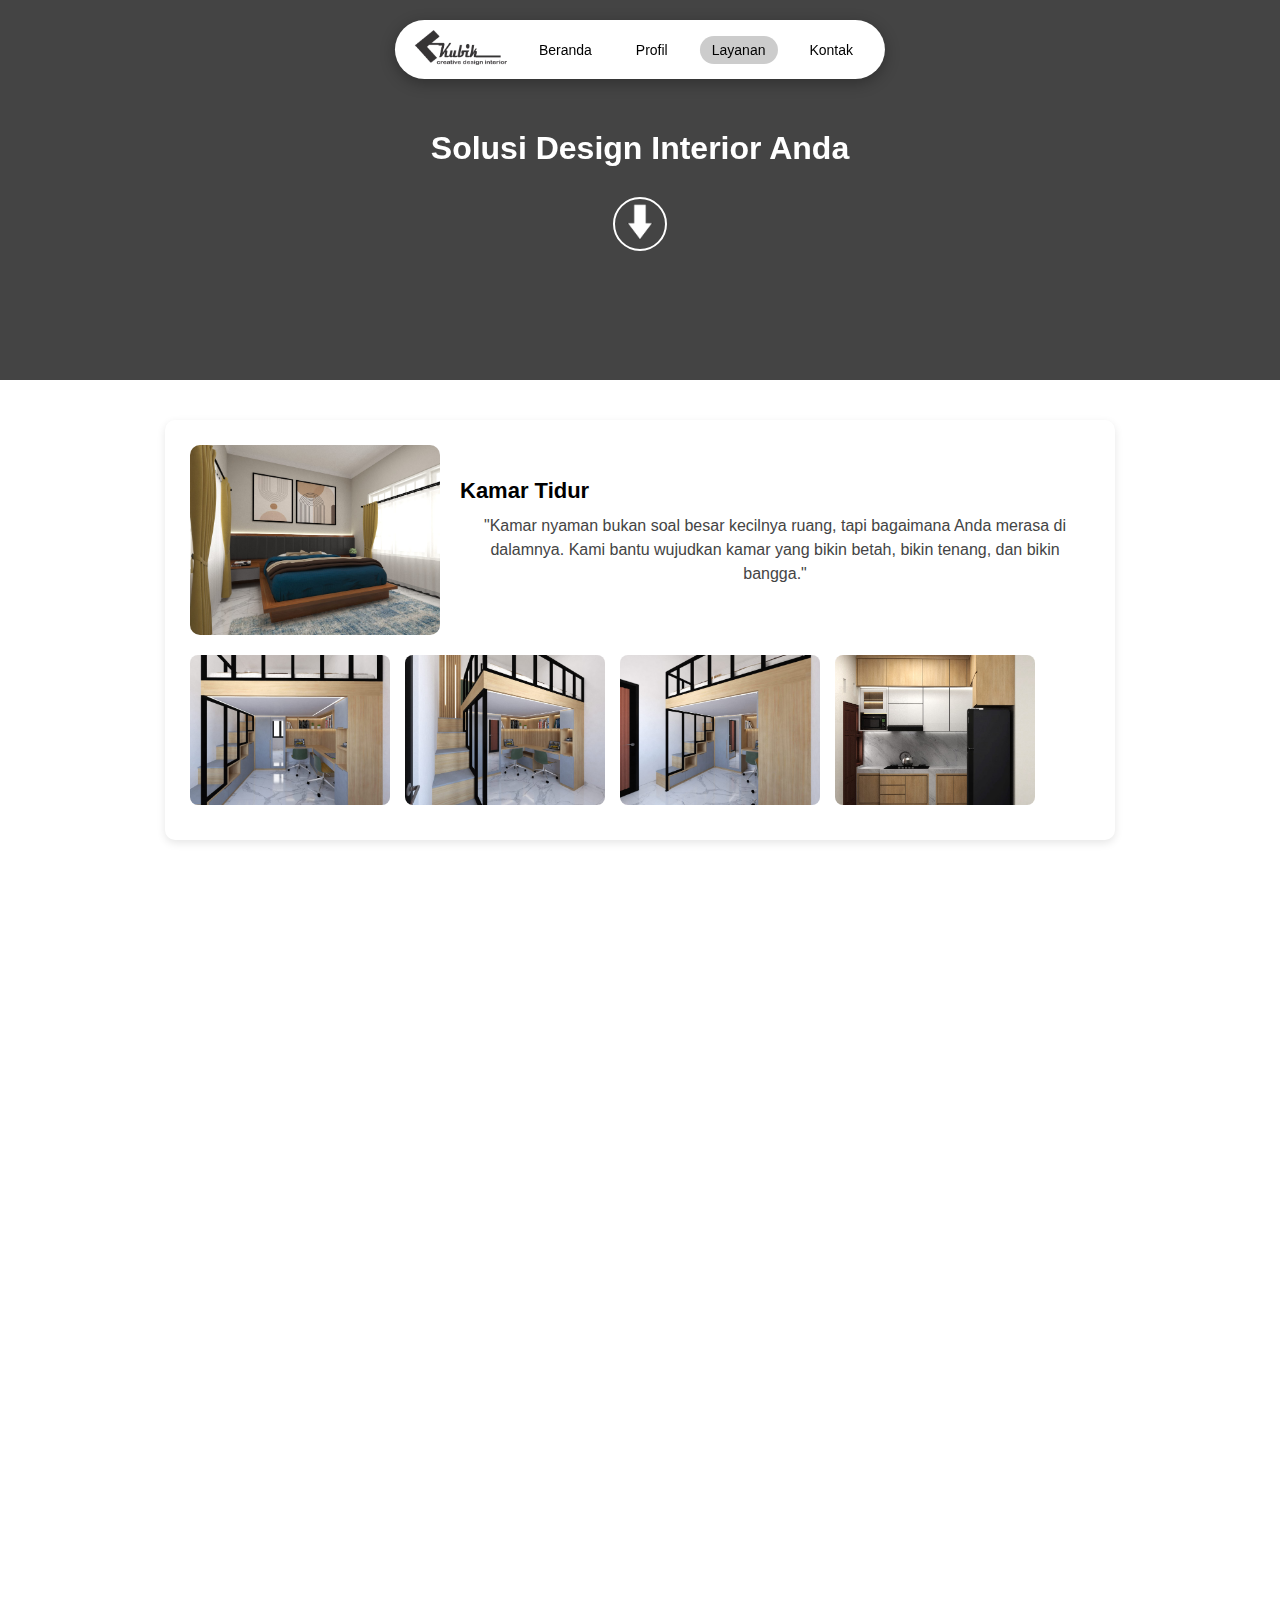
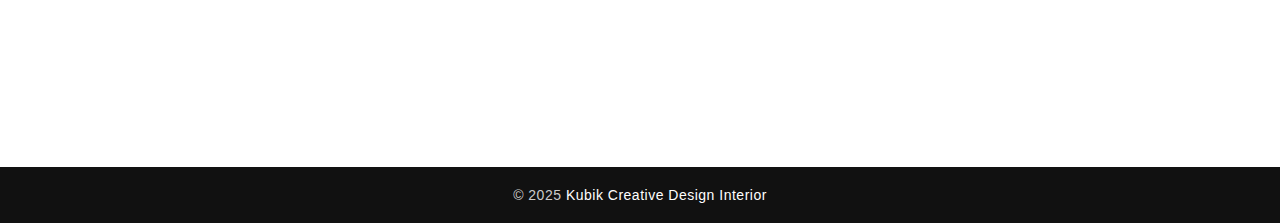
<file: Layanan.html>
<!DOCTYPE html>
<html lang="id">
<head>
  <meta charset="UTF-8">
  <meta name="viewport" content="width=device-width, initial-scale=1.0">
  <title>KUBIK</title>
  <link rel="stylesheet" href="https://cdnjs.cloudflare.com/ajax/libs/font-awesome/6.4.0/css/all.min.css">
   <link href="https://cdn.jsdelivr.net/npm/aos@2.3.4/dist/aos.css" rel="stylesheet">
  <link rel="stylesheet" href="CSS/style.css">
</head>
<body>

  <!-- Navbar -->
  <nav class="navbar" id="navbar">
    <div class="logo">
      <a href="index.html">
        <img src="Asset/edit/60262f3d-ed38-4eb2-886f-c2066539ad0e.png" alt="Logo Kubik Interior">
      </a>
    </div>

    <div class="nav-links" id="nav-links">
      <a href="index.html" class="nav-link">Beranda</a>
      <a href="Profil.html" class="nav-link">Profil</a>
      <a href="Layanan.html" class="nav-link active">Layanan</a>
      <a href="#Kontak" class="nav-link">Kontak</a>
    </div>

    <!-- Hamburger -->
    <div class="hamburger" id="hamburger">
      <i class="fa-solid fa-bars"></i>
    </div>
  </nav>

  <!-- Hero -->
  <section class="hero">
    <div class="hero-content" data-aos="zoom-in" data-aos-delay="190" >
      <h1>Solusi Design Interior Anda</h1>
      <div class="arrow" id="scroll-arrow">
        <a href="#Isi"><img src="Asset/bahan/panah3.png" alt="Scroll" class="fotopanah"></a>
      </div>
    </div>
  </section>

  <!-- Section 1 -->
  <section class="section fade-in" id="Isi">
    <div class="section-header">
      <img src="Asset/rumah/kamar/IMG-20250912-WA0013.jpg" alt="Kamar Tidur" class="main-image">
      <div class="section-text">
        <h2>
          Kamar Tidur 
        </h2>
        <p>
          "Kamar nyaman bukan soal besar kecilnya ruang, tapi bagaimana Anda merasa di dalamnya. 
          Kami bantu wujudkan kamar yang bikin betah, bikin tenang, dan bikin bangga."
        </p>
      </div>
    </div>

    <div class="photo-scroll">
      <img src="Asset/rumah/kamar/IMG-20250912-WA0008.jpg" alt="foto1">
      <img src="Asset/rumah/kamar/IMG-20250912-WA0009.jpg" alt="foto2">
      <img src="Asset/rumah/kamar/IMG-20250912-WA0010.jpg" alt="foto3">
      <img src="Asset/rumah/kamar/IMG-20250912-WA0011.jpg" alt="foto4">
    </div>
  </section>

  <!-- Section 2 -->
  <section class="section fade-in">
    <div class="section-header">
      <img src="Asset/rumah/ruang keluarga/IMG-20250912-WA0028.jpg" alt="Ruang Keluarga" class="main-image">
      <div class="section-text">
        <h2>
          Ruang Keluarga 
        </h2>
        <p>
          "Kami desain ruang keluarga yang indah dipandang dan nyaman ditinggali. 
          Perpaduan estetika dan fungsi kami hadirkan dalam setiap elemen."
        </p>
      </div>
    </div>

    <div class="photo-scroll">
      <img src="Asset/rumah/ruang keluarga/IMG-20250912-WA0038.jpg" alt="foto5">
      <img src="Asset/rumah/ruang keluarga/IMG-20250912-WA0039.jpg" alt="foto6">
      <img src="Asset/rumah/ruang keluarga/IMG-20250912-WA0041.jpg" alt="foto7">
    </div>
  </section>

  <!-- Footer -->
  <footer class="footer fade-in" id="Kontak">
    <div class="footer-top">
      <a href="index.html" class="footer-logo">
        <img src="Asset/edit/footer.png" alt="Kubik Logo">
      </a>
      <p class="footer-slogan">Siap Wujudkan Interior Impian Anda</p>
      <a href="#Kontak" class="footer-btn">Mulai Di Sini</a>
    </div>

    <div class="footer-bottom">
      <!-- Kolom Kontak -->
      <div class="footer-col">
        <h4>Kubik Design Interior</h4>
        <div class="contact-item">
          <i class="fa-solid fa-phone"></i>
          <p>+62 817-164-128</p>
        </div>
        <div class="contact-item">
          <i class="fa-brands fa-instagram"></i>
          <p>@kubik_designinterior</p>
        </div>
        <div class="contact-item">
          <i class="fa-brands fa-facebook"></i>
          <p>kubik design interior</p>
        </div>
      </div>
      

      <!-- Kolom Portofolio -->
      <div class="footer-col">
        <h4>Portofolio</h4>
        <a href="#">Semua Portofolio</a>
        <a href="#">Kitchen Set</a>
        <a href="#">Desain Interior Apartemen</a>
        <a href="#">Desain Interior Rumah</a>
      </div>
      

      <!-- Kolom Company -->
      <div class="footer-col">
        <h4>Company</h4>
        <a href="#">Tentang Kami</a>
        <a href="#">Help Center</a>
        <a href="#">FAQ</a>
      </div>
    </div>

    </footer>
<!-- Copyright -->
<div class="copyright">
  <p>© 2025 <span>Kubik Creative Design Interior</span></p>
</div>


  

<script src="https://cdn.jsdelivr.net/npm/aos@2.3.4/dist/aos.js"></script>
<script>
  AOS.init({
    duration: 1000,  
    once: true,       
    offset: 100       
  });
</script>

  <script src="JS/script.js"></script>
</body>
</html>
</file>
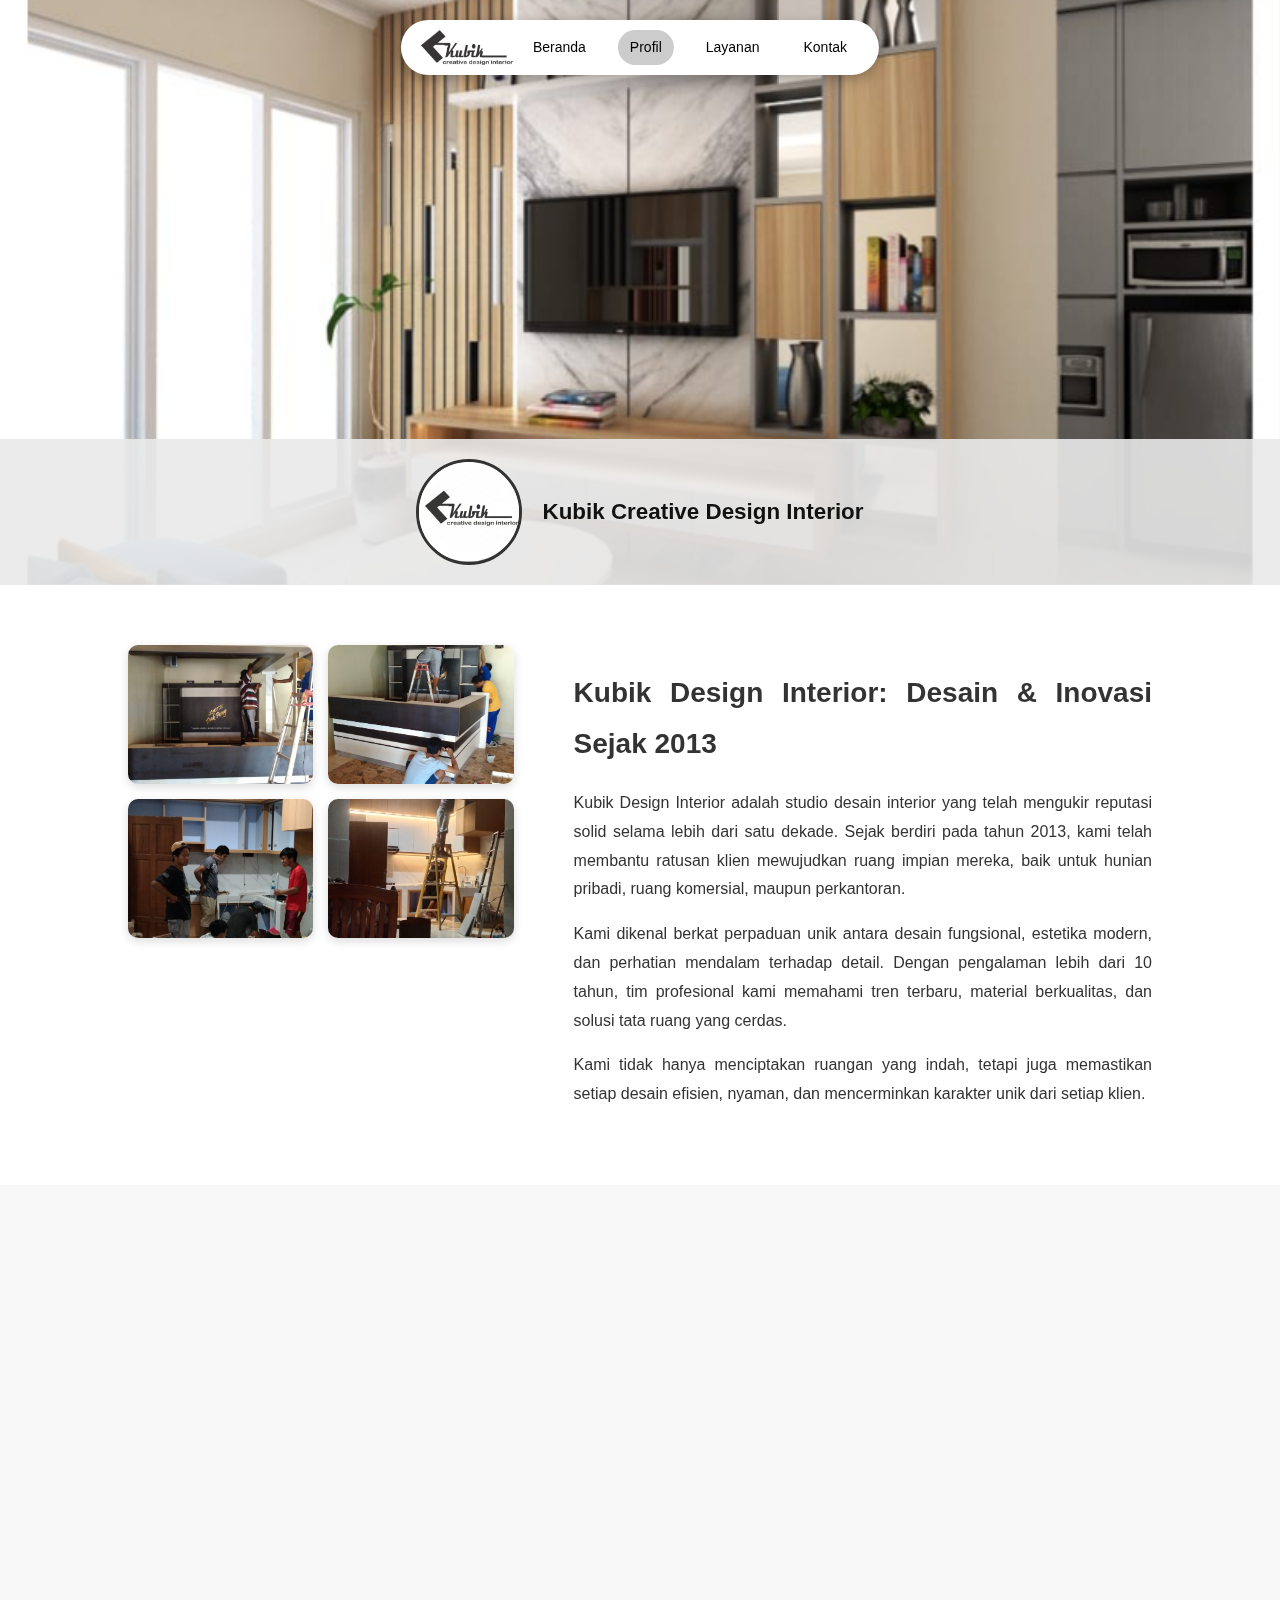
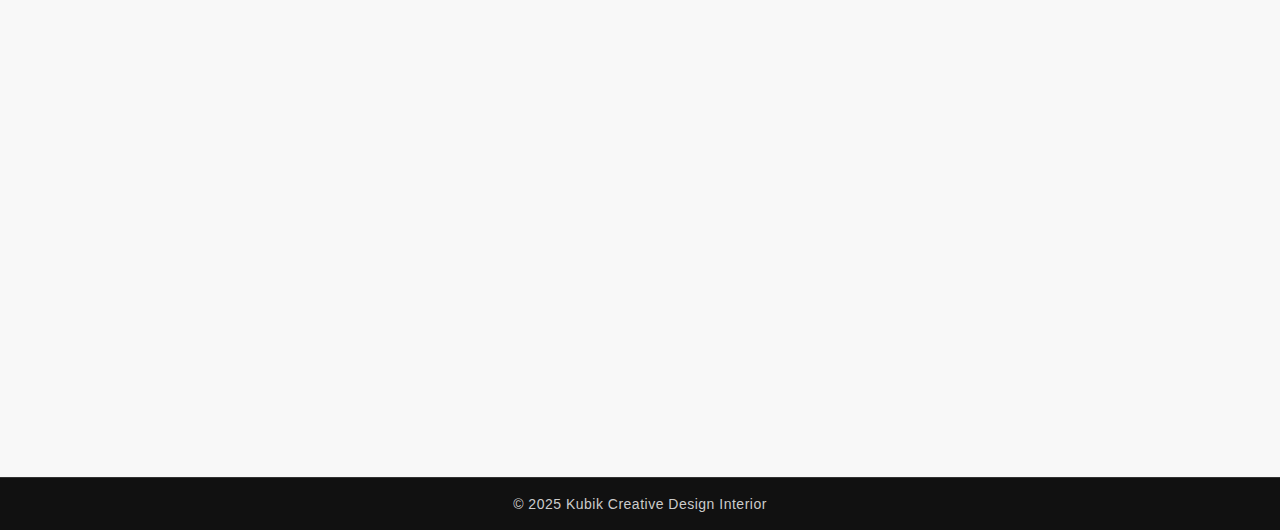
<file: Profil.html>
<!DOCTYPE html>
<html lang="id">
<head>
  <meta charset="UTF-8">
  <meta name="viewport" content="width=device-width, initial-scale=1.0">
  <title>KUBIK</title>
  <!-- AOS CSS -->
  <link href="https://cdn.jsdelivr.net/npm/aos@2.3.4/dist/aos.css" rel="stylesheet">
  <link rel="stylesheet" href="https://cdnjs.cloudflare.com/ajax/libs/font-awesome/6.4.0/css/all.min.css">
  <link rel="stylesheet" href="CSS/profil.css">

  <!-- ========== NAVBAR STYLE ========== -->
  <style>
    /* ==================== NAVBAR ==================== */
    .navbar {
      position: fixed;
      top: 20px;
      left: 50%;
      transform: translateX(-50%) scale(0.3);
      background: white;
      color: black;
      border-radius: 40px;
      padding: 10px 20px;
      display: flex;
      align-items: center;
      gap: 20px;
      box-shadow: 0 4px 15px rgba(0, 0, 0, 0.3);
      opacity: 0;
      transition: transform 0.6s ease, opacity 0.6s ease;
      z-index: 1000;
    }

    .navbar.show {
      transform: translateX(-50%) scale(1);
      opacity: 1;
    }

    .logo img {
      height: 35px;
      width: auto;
    }

    .nav-links {
      display: flex;
      gap: 20px;
      transition: all 0.3s ease;
    }

    .nav-link {
      text-decoration: none;
      color: black;
      font-size: 14px;
      padding: 6px 12px;
      border-radius: 20px;
      transition: background 0.3s;
    }

    .nav-link:hover,
    .nav-link.active {
      background: #ccc;
    }

    .hamburger {
      display: none;
      font-size: 22px;
      cursor: pointer;
    }

    /* ========== RESPONSIVE NAVBAR ========== */
    @media (max-width: 992px) {
      .navbar {
        width: 90%;
        justify-content: space-between;
        padding: 10px 15px;
      }
    }

    @media (max-width: 768px) {
      .nav-links {
        display: none;
        position: absolute;
        top: 60px;
        right: 20px;
        background: white;
        flex-direction: column;
        padding: 15px;
        border-radius: 12px;
        box-shadow: 0 5px 20px rgba(0, 0, 0, 0.2);
      }

      .nav-links.show {
        display: flex;
      }

      .hamburger {
        display: block;
      }

      .nav-link {
        padding: 10px 15px;
        border-radius: 8px;
        font-size: 16px;
      }
    }

    @media (max-width: 480px) {
      .navbar {
        width: 95%;
        border-radius: 25px;
      }

      .logo img {
        height: 28px;
      }

      .nav-link {
        font-size: 15px;
      }
    }
  </style>
</head>

<body>

  <!-- ==================== NAVBAR ==================== -->
  <nav class="navbar" id="navbar">
    <div class="logo">
      <a href="index.html">
        <img src="Asset/edit/60262f3d-ed38-4eb2-886f-c2066539ad0e.png" alt="Logo Kuliah Interior">
      </a>
    </div>

    <div class="nav-links" id="nav-links">
      <a href="index.html" class="nav-link">Beranda</a>
      <a href="Profil.html" class="nav-link active">Profil</a>
      <a href="Layanan.html" class="nav-link">Layanan</a>
      <a href="#Kontak" class="nav-link">Kontak</a>
    </div>

    <!-- Hamburger -->
    <div class="hamburger" id="hamburger">
      <i class="fa-solid fa-bars"></i>
    </div>
  </nav>

  <!--ISINYA-->
  <section class="hero">
    <img src="Asset/rumah/ruang keluarga/IMG-20250912-WA0028.jpg" alt="Interior" class="hero-image" data-aos="fade-up" data-aos-delay="300">
    <div class="brand-section">
      <div class="logo-frame" data-aos="fade-right" data-aos-delay="200">
        <img src="Asset/icon/logob.jpg" alt="Logo Kubik">
      </div>
      <h2 data-aos="fade-left"><span>Kubik</span> Creative Design Interior</h2>
    </div>
  </section>
  
  <section class="about-section">
    <div class="about-container">
      <!-- Kolom Kiri: Galeri -->
      <div class="about-gallery" data-aos="fade-right">
        <img src="Asset/proses pengerjaan/IMG-20250912-WA0000.jpg" alt="Proyek 1" data-aos="zoom-in">
        <img src="Asset/proses pengerjaan/IMG-20250912-WA0001.jpg" alt="Proyek 2" data-aos="zoom-in" data-aos-delay="100">
        <img src="Asset/proses pengerjaan/IMG-20250912-WA0003.jpg" alt="Proyek 3" data-aos="zoom-in" data-aos-delay="200">
        <img src="Asset/proses pengerjaan/IMG-20250912-WA0004.jpg" alt="Proyek 4" data-aos="zoom-in" data-aos-delay="300">
        <img src="Asset/proses pengerjaan/IMG-20250912-WA0005.jpg" alt="Proyek 5" data-aos="zoom-in" data-aos-delay="400">
        <img src="Asset/proses pengerjaan/IMG-20250912-WA0006.jpg" alt="Proyek 6" data-aos="zoom-in" data-aos-delay="500">
      </div>

      <!-- Kolom Kanan: Teks -->
      <div class="about-text" data-aos="fade-left">
        <h2>Kubik Design Interior: Desain & Inovasi Sejak 2013</h2>
        <p>
          Kubik Design Interior adalah studio desain interior yang telah mengukir reputasi solid selama lebih dari satu dekade. 
          Sejak berdiri pada tahun 2013, kami telah membantu ratusan klien mewujudkan ruang impian mereka, baik untuk hunian pribadi, 
          ruang komersial, maupun perkantoran.
        </p>
        <p>
          Kami dikenal berkat perpaduan unik antara desain fungsional, estetika modern, dan perhatian mendalam terhadap detail. 
          Dengan pengalaman lebih dari 10 tahun, tim profesional kami memahami tren terbaru, material berkualitas, dan solusi tata ruang yang cerdas.
        </p>
        <p>
          Kami tidak hanya menciptakan ruangan yang indah, tetapi juga memastikan setiap desain efisien, nyaman, dan mencerminkan karakter unik dari setiap klien.
        </p>
      </div>
    </div>
  </section>

  <section class="visi reveal" data-aos="fade-up">
    <h3>Visi Kami:</h3>
    <p>
      Membawa solusi desain interior yang tidak hanya indah secara visual, tetapi juga fungsional dan memberikan kenyamanan bagi penghuninya.
    </p>
  </section>

  <section class="misi reveal" data-aos="fade-up" data-aos-delay="100">
    <h3>Misi Kami:</h3>
    <ol>
      <li>Memberikan layanan desain interior profesional yang personal dan sesuai kebutuhan klien.</li>
      <li>Menghadirkan desain dengan kualitas terbaik namun tetap menyesuaikan anggaran.</li>
      <li>Menggunakan material ramah lingkungan dan berkelanjutan.</li>
      <li>Menjadi partner terpercaya dalam setiap proyek interior, dari konsep hingga realisasi.</li>
    </ol>
  </section>

  <!--FOOTER-->
  <footer class="footer" data-aos="fade-in" data-aos-delay="100">
    <div class="footer-top">
      <a href="index.html" class="footer-logo">
        <img src="Asset/edit/footer.png" alt="Kubik Logo">
      </a>
      <p class="footer-slogan">Siap Wujudkan Interior Impian Anda</p>
      <a href="#kontak" class="footer-btn">Mulai Di Sini</a>
    </div>

    <div class="footer-bottom">
      <div class="footer-col" id="Kontak">
        <h4>Kubik Design Interior</h4>
        <div class="contact-item"><i class="fa-solid fa-phone"></i><p>+62 817-164-128</p></div>
        <div class="contact-item"><i class="fa-brands fa-instagram"></i><p>@kubik_designinterior</p></div>
        <div class="contact-item"><i class="fa-brands fa-facebook"></i><p>kubik design interior</p></div>
      </div>

      <div class="footer-col">
        <h4>Portofolio</h4>
        <a href="#">Semua Portofolio</a>
        <a href="#">Kitchen Set</a>
        <a href="#">Desain Interior Apartemen</a>
        <a href="#">Desain Interior Rumah</a>
      </div>

      <div class="footer-col">
        <h4>Company</h4>
        <a href="#">Tentang Kami</a>
        <a href="#">Help Center</a>
        <a href="#">FAQ</a>
      </div>
    </div>
  </footer>

  <div class="copyright">
    <p class="textcr">© 2025 Kubik Creative Design Interior</p>
  </div>

  <!-- ========== NAVBAR SCRIPT ========== -->
  <script>
    // Animasi muncul navbar setelah load
    window.addEventListener("load", () => {
      const navbar = document.getElementById("navbar");
      setTimeout(() => {
        navbar.classList.add("show");
      }, 300);
    });

    // Hamburger toggle
    const hamburger = document.getElementById("hamburger");
    const navLinks = document.getElementById("nav-links");

    hamburger.addEventListener("click", () => {
      navLinks.classList.toggle("show");
    });

    // Tutup menu setelah klik link di mobile
    document.querySelectorAll(".nav-link").forEach(link => {
      link.addEventListener("click", () => {
        navLinks.classList.remove("show");
      });
    });
  </script>

  <!-- AOS JS -->
  <script src="https://cdn.jsdelivr.net/npm/aos@2.3.4/dist/aos.js"></script>
  <script>
    AOS.init({
      duration: 1000,
      once: true,
      offset: 100
    });
  </script>

  <script src="JS/script.js"></script>
</body>
</html>
</file>
<file: CSS/style.css>
/* ==================== GLOBAL ==================== */
body {
  margin: 0;
  font-family: Arial, sans-serif;
  background: #fff;
  color: black;
  text-align: center;
}

html {
  scroll-behavior: smooth;
}

/* ==================== NAVBAR ==================== */
.navbar {
  position: fixed;
  top: 20px;
  left: 50%;
  transform: translateX(-50%) scale(0.3);
  background: white;
  color: black;
  border-radius: 40px;
  padding: 10px 20px;
  display: flex;
  align-items: center;
  gap: 20px;
  box-shadow: 0 4px 15px rgba(0, 0, 0, 0.3);
  opacity: 0;
  transition: transform 0.6s ease, opacity 0.6s ease;
  z-index: 1000;
}

.navbar.show {
  transform: translateX(-50%) scale(1);
  opacity: 1;
}

.logo img {
  height: 35px;
  width: auto;
}

.nav-links {
  display: flex;
  gap: 20px;
  transition: all 0.3s ease;
}

.nav-link {
  text-decoration: none;
  color: black;
  font-size: 14px;
  padding: 6px 12px;
  border-radius: 20px;
  transition: background 0.3s;
}

.nav-link:hover,
.nav-link.active {
  background: #ccc;
}

.hamburger {
  display: none;
  font-size: 22px;
  cursor: pointer;
}

/* ========== RESPONSIVE NAVBAR ========== */
@media (max-width: 1200px) {
  .navbar {
    width: 85%;
  }
}

@media (max-width: 992px) {
  .navbar {
    width: 90%;
    justify-content: space-between;
    padding: 10px 15px;
  }
}

@media (max-width: 768px) {
  .nav-links {
    display: none;
    position: absolute;
    top: 60px;
    right: 20px;
    background: white;
    flex-direction: column;
    padding: 15px;
    border-radius: 12px;
    box-shadow: 0 5px 20px rgba(0, 0, 0, 0.2);
  }

  .nav-links.show {
    display: flex;
  }

  .hamburger {
    display: block;
  }

  .nav-link {
    padding: 10px 15px;
    border-radius: 8px;
    font-size: 16px;
  }
}

@media (max-width: 480px) {
  .navbar {
    width: 95%;
    border-radius: 25px;
  }

  .logo img {
    height: 28px;
  }

  .nav-link {
    font-size: 15px;
  }
}

/* ==================== HERO SECTION ==================== */
.hero {
  background: #444;
  color: white;
  min-height: 300px;
  display: flex;
  justify-content: center;
  align-items: center;
  text-align: center;
  padding: 40px 20px;
}

.hero-content {
  display: flex;
  flex-direction: column;
  align-items: center;
  gap: 30px;
}

.hero-content h1 {
  font-size: 32px;
  font-weight: bold;
  margin: 0;
}

.arrow {
  width: 50px;
  height: 50px;
  display: flex;
  align-items: center;
  justify-content: center;
  border: 2px solid white;
  color: white;
  text-decoration: none;
  border-radius: 50%;
  cursor: pointer;
  transition: background 0.3s, transform 0.3s;
}

.fotopanah {
  height: 40px;
  transform: rotate(180deg);
}

.arrow:hover {
  background: white;
  color: #444;
  transform: translateY(5px);
}

/* Hero Responsive */
@media (max-width: 768px) {
  .hero-content h1 {
    font-size: 24px;
  }

  .arrow {
    width: 40px;
    height: 40px;
  }
}

/* ==================== CONTENT ==================== */
.content {
  background: #fff;
  color: black;
  padding: 50px 20px;
}

/* ==================== SECTION ==================== */
.section {
  margin: 40px auto;
  max-width: 900px;
  background: #fff;
  padding: 25px;
  border-radius: 10px;
  box-shadow: 0 3px 8px rgba(0, 0, 0, 0.1);
}

.section-header {
  display: flex;
  gap: 20px;
  align-items: center;
  margin-bottom: 20px;
}

.section-header .main-image {
  width: 250px;
  border-radius: 10px;
}

.section-text {
  flex: 1;
}

.section-text h2 {
  margin: 0;
  font-size: 22px;
  display: flex;
  align-items: center;
  justify-content: space-between;
}

.section-text p {
  margin-top: 10px;
  color: #444;
  line-height: 1.5;
}

/* Section Responsive */
@media (max-width: 992px) {
  .section {
    max-width: 700px;
  }
}

@media (max-width: 768px) {
  .section-header {
    flex-direction: column;
    align-items: center;
    text-align: center;
  }

  .section-header .main-image {
    width: 80%;
  }

  .section-text h2 {
    font-size: 20px;
  }

  .section-text p {
    font-size: 14px;
  }
}

@media (max-width: 480px) {
  .section {
    padding: 20px 10px;
  }

  .section-header .main-image {
    width: 100%;
  }
}

/* ==================== PHOTO SCROLL ==================== */
.photo-scroll {
  display: flex;
  gap: 15px;
  overflow-x: auto;
  padding-bottom: 10px;
  scrollbar-width: thin;
}

.photo-scroll::-webkit-scrollbar {
  height: 8px;
}

.photo-scroll::-webkit-scrollbar-thumb {
  background: #aaa;
  border-radius: 4px;
}

.photo-scroll img {
  width: 200px;
  height: 150px;
  object-fit: cover;
  border-radius: 8px;
  flex-shrink: 0;
}

/* Responsive scroll */
@media (max-width: 768px) {
  .photo-scroll img {
    width: 160px;
    height: 120px;
  }
}

@media (max-width: 480px) {
  .photo-scroll img {
    width: 130px;
    height: 100px;
  }
}

/* ==================== FOOTER ==================== */
.footer {
  background: #444;
  color: #fff;
  padding: 30px 40px;
}

.footer-top {
  display: flex;
  justify-content: space-between;
  align-items: center;
  border-bottom: 1px solid #666;
  padding-bottom: 10px;
  margin-bottom: 15px;
  flex-wrap: wrap;
  gap: 20px;
}

.footer-logo img {
  height: 180px;
}

.footer-slogan {
  font-size: 22px;
  margin: 0;
}

.footer-btn {
  background: #e74c3c;
  color: #fff;
  padding: 10px 18px;
  border-radius: 6px;
  text-decoration: none;
  transition: 0.3s;
}

.footer-btn:hover {
  background: #c0392b;
}

.footer-bottom {
  display: flex;
  justify-content: space-between;
  flex-wrap: wrap;
  gap: 20px;
}

.footer-col {
  flex: 1;
  min-width: 200px;
  margin: 10px;
}

.footer-col h4 {
  margin-bottom: 10px;
  font-size: 16px;
}

.footer-col a {
  display: block;
  color: #ddd;
  text-decoration: none;
  margin-bottom: 6px;
  font-size: 14px;
}

.footer-col a:hover {
  color: #fff;
}

.contact-item {
  display: flex;
  align-items: center;
  margin-bottom: 8px;
  font-size: 14px;
  color: #ddd;
}

.contact-item i {
  margin-right: 10px;
  font-size: 16px;
  width: 20px;
  text-align: center;
  color: #e74c3c;
}

.contact-item p {
  margin: 0;
}

/* Footer Responsive */
@media (max-width: 992px) {
  .footer-top {
    flex-direction: column;
    text-align: center;
  }

  .footer-logo img {
    height: 140px;
  }

  .footer-slogan {
    font-size: 18px;
  }

  .footer-btn {
    padding: 8px 16px;
    font-size: 14px;
  }
}

@media (max-width: 576px) {
  .footer {
    padding: 20px 15px;
  }

  .footer-bottom {
    flex-direction: column;
    text-align: center;
  }
}

/* ==================== COPYRIGHT ==================== */
.copyright {
  background: #111;
  padding: 20px 40px;
}

.copyright p {
  color: #ccc;
  font-size: 14px;
  margin: 0;
  letter-spacing: 0.5px;
}

.copyright span {
  color: #fff;
  font-weight: 500;
}

/* Copyright Responsive */
@media (max-width: 992px) {
  .copyright p {
    font-size: 13px;
  }
}

@media (max-width: 576px) {
  .copyright {
    padding: 12px 5px;
  }

  .copyright p {
    font-size: 12px;
    line-height: 1.5;
  }

  .copyright span {
    display: block;
    margin-top: 4px;
  }
}

/* ==================== ANIMASI ==================== */
.fade-in {
  opacity: 0;
  transform: translateY(30px);
  transition: all 0.8s ease;
}

.fade-in.show {
  opacity: 1;
  transform: translateY(0);
}

.slide-left {
  opacity: 0;
  transform: translateX(-50px);
  transition: all 0.8s ease;
}

.slide-left.show {
  opacity: 1;
  transform: translateX(0);
}

.slide-right {
  opacity: 0;
  transform: translateX(50px);
  transition: all 0.8s ease;
}

.slide-right.show {
  opacity: 1;
  transform: translateX(0);
}

.zoom-in {
  opacity: 0;
  transform: scale(0.8);
  transition: all 0.8s ease;
}

.zoom-in.show {
  opacity: 1;
  transform: scale(1);
}

.photo-scroll img {
  opacity: 0;
  transform: translateY(20px);
  transition: all 0.6s ease;
}

.photo-scroll img.show {
  opacity: 1;
  transform: translateY(0);
}
</file>
<file: CSS/profil.css>
/* =========================
   GLOBAL STYLE
========================= */
html {
  scroll-behavior: smooth;
}

body {
  margin: 0;
  font-family: 'Poppins', Arial, sans-serif;
  background: #f8f8f8;
  color: #333;
  line-height: 1.6;
  text-align: center;
}

/* =========================
   NAVBAR (JANGAN DIUBAH)
========================= */
.navbar {
  position: fixed;
  top: 20px;
  left: 50%;
  transform: translateX(-50%) scale(0.3);
  background: white;
  color: black;
  border-radius: 40px;
  padding: 10px 20px;
  display: flex;
  align-items: center;
  gap: 20px;
  box-shadow: 0 4px 15px rgba(0,0,0,0.3);
  opacity: 0;
  transition: transform 0.6s ease, opacity 0.6s ease;
  z-index: 1000;
}

.navbar.show {
  transform: translateX(-50%) scale(1);
  opacity: 1;
}

.logo img {
  height: 35px;
  width: auto;
  display: block;
}

.nav-links {
  display: flex;
  gap: 20px;
  transition: all 0.3s ease;
}

.nav-link {
  text-decoration: none;
  color: black;
  font-size: 14px;
  padding: 6px 12px;
  border-radius: 20px;
  transition: background 0.3s;
}

.nav-link:hover,
.nav-link.active {
  background: #ccc;
}

.hamburger {
  display: none;
  font-size: 22px;
  cursor: pointer;
}

/* Tablet */
@media (max-width: 991px) {
  .navbar {
    width: 90%;
    justify-content: space-between;
  }
  .nav-links {
    gap: 15px;
  }
}

  .nav-links.show {
    display: flex;
  }

  .hamburger {
    display: block;
  }

/* HP */
@media (max-width: 768px) {
  .nav-links {
    display: none;
    position: absolute;
    top: 60px;
    right: 20px;
    background: white;
    flex-direction: column;
    padding: 15px;
    border-radius: 12px;
    box-shadow: 0 5px 20px rgba(0,0,0,0.2);
  }

  .nav-links.show {
    display: flex;
  }

  .hamburger {
    display: block;
  }

  .nav-link {
    padding: 10px 15px;
    border-radius: 8px;
    font-size: 16px;
  }

  .nav-link:hover,
  .nav-link.active {
    background: #f0f0f0;
  }
}

/* =========================
   HERO SECTION
========================= */
.hero {
  position: relative;
  width: 100%;
  height: 65vh;
  display: flex;
  flex-direction: column;
  justify-content: flex-end;
  background-color: #e9e9e9;
  border-radius: 0;
  overflow: hidden;
}

.hero-image {
  position: absolute;
  top: 0;
  left: 0;
  width: 100%;
  height: 100%;
  object-fit: cover;
  object-position: center;
  z-index: 0;
}

.brand-section {
  position: relative;
  z-index: 1;
  background-color: rgba(233, 233, 233, 0.9);
  width: 100%;
  padding: 20px 0;
  display: flex;
  align-items: center;
  justify-content: center;
  gap: 20px;
}

.logo-frame {
  width: 100px;
  height: 100px;
  border-radius: 50%;
  overflow: hidden;
  border: 3px solid #333;
  display: flex;
  align-items: center;
  justify-content: center;
  background-color: white;
}

.logo-frame img {
  width: 120%;
  height: 120%;
  object-fit: contain;
  object-position: center;
  transform: scale(0.85);
}

.brand-section h2 {
  font-size: 1.4rem;
  font-weight: 600;
  color: #111;
}

.brand-section h2 span {
  font-weight: 700;
}

/* =========================
   SECTION KONTEN PUTIH
========================= */
.content {
  background: #fff;
  color: black;
  padding: 50px 20px;
}

.section {
  margin: 40px auto;
  max-width: 900px;
  background: #fff;
  padding: 20px;
  border-radius: 10px;
  box-shadow: 0 3px 8px rgba(0,0,0,0.1);
}

.section-header {
  display: flex;
  gap: 20px;
  align-items: center;
  margin-bottom: 20px;
}

.section-header .main-image {
  width: 250px;
  border-radius: 10px;
}

.section-text {
  flex: 1;
}

.section-text h2 {
  margin: 0;
  font-size: 22px;
  display: flex;
  align-items: center;
  justify-content: space-between;
}

.section-text p {
  margin-top: 10px;
  color: #444;
  line-height: 1.5;
}

/* =========================
   ABOUT SECTION
========================= */
.about-section {
  padding: 60px 10%;
  background-color: #fff;
}

.about-container {
  display: flex;
  align-items: flex-start;
  justify-content: space-between;
  gap: 60px;
}

.about-gallery {
  display: grid;
  grid-template-columns: repeat(2, 1fr);
  gap: 15px;
  flex: 1;
  max-width: 450px;
}

.about-gallery img {
  width: 100%;
  border-radius: 10px;
  object-fit: cover;
  aspect-ratio: 4/3;
  box-shadow: 0 3px 10px rgba(0, 0, 0, 0.15);
}

.about-text {
  flex: 1.5;
  line-height: 1.8;
  font-size: 16px;
  text-align: justify;
}

.about-text h2 {
  font-size: 28px;
  font-weight: 700;
  margin-bottom: 20px;
}

/* Responsif untuk About Section */
@media (max-width: 900px) {
  .about-container {
    flex-direction: column;
    gap: 30px;
  }

  .about-gallery {
    grid-template-columns: repeat(2, 1fr);
    max-width: 100%;
  }

  .about-text {
    font-size: 15px;
    line-height: 1.6;
  }
}

/* =========================
   PROFIL SECTION
========================= */
.header {
  text-align: center;
  padding: 20px;
  background: #fff;
  box-shadow: 0 2px 5px rgba(0,0,0,0.1);
}

.logo {
  width: 80px;
}

.intro {
  display: flex;
  flex-wrap: wrap;
  background: #fff;
  margin: 30px auto;
  padding: 20px;
  width: 85%;
  border-radius: 10px;
  box-shadow: 0 4px 10px rgba(0,0,0,0.1);
}

.intro-images {
  flex: 1;
  display: grid;
  grid-template-columns: 1fr 1fr;
  gap: 10px;
}

.intro-text {
  flex: 2;
  padding: 0 20px;
}

.visi,
.misi {
  background: #fff;
  width: 85%;
  margin: 20px auto;
  padding: 20px;
  border-radius: 10px;
  box-shadow: 0 4px 10px rgba(0,0,0,0.1);
}

h3 {
  color: #222;
}

/* =========================
   FOOTER
========================= */
.footer {
  background: #444;
  color: #fff;
  font-family: Arial, sans-serif;
  padding: 20px 40px;
}

.footer-top {
  display: flex;
  justify-content: space-between;
  align-items: center;
  border-bottom: 1px solid #666;
  padding-bottom: 8px;
  margin-bottom: 10px;
}

.footer-logo img {
  height: 200px;
}

.footer-slogan {
  font-size: 25px;
  margin: 0;
}

.footer-btn {
  background: #e74c3c;
  color: #fff;
  padding: 10px 18px;
  border-radius: 6px;
  text-decoration: none;
  transition: 0.3s;
}

.footer-btn:hover {
  background: #c0392b;
}

.footer-bottom {
  display: flex;
  justify-content: space-between;
  flex-wrap: wrap;
}

.footer-col {
  flex: 1;
  min-width: 200px;
  margin: 10px;
}

.footer-col h4 {
  margin-bottom: 10px;
  font-size: 16px;
}

.footer-col a {
  display: block;
  color: #ddd;
  text-decoration: none;
  margin-bottom: 6px;
  font-size: 14px;
}

.footer-col a:hover {
  color: #fff;
}

.contact-item {
  display: flex;
  align-items: center;
  margin-bottom: 8px;
  font-size: 14px;
  color: #ddd;
}

.contact-item i {
  margin-right: 10px;
  font-size: 16px;
  width: 20px;
  text-align: center;
  color: #e74c3c;
}

.contact-item p {
  margin: 0;
}

/* Copyright */
.copyright {
  background-color: #111;
  text-align: center;
  padding: 15px 10px;
  border-top: 1px solid #333;
}

.copyright p {
  color: #ccc;
  font-size: 14px;
  margin: 0;
  letter-spacing: 0.5px;
}

.copyright span {
  color: #fff;
  font-weight: 500;
}

/* =========================
   RESPONSIVE FOOTER
========================= */
@media (max-width: 992px) {
  .copyright p {
    font-size: 13px;
  }
}

@media (max-width: 576px) {
  .copyright {
    padding: 12px 5px;
  }

  .copyright p {
    font-size: 12px;
    line-height: 1.5;
  }

  .copyright span {
    display: block;
    margin-top: 4px;
  }
}
</file>
